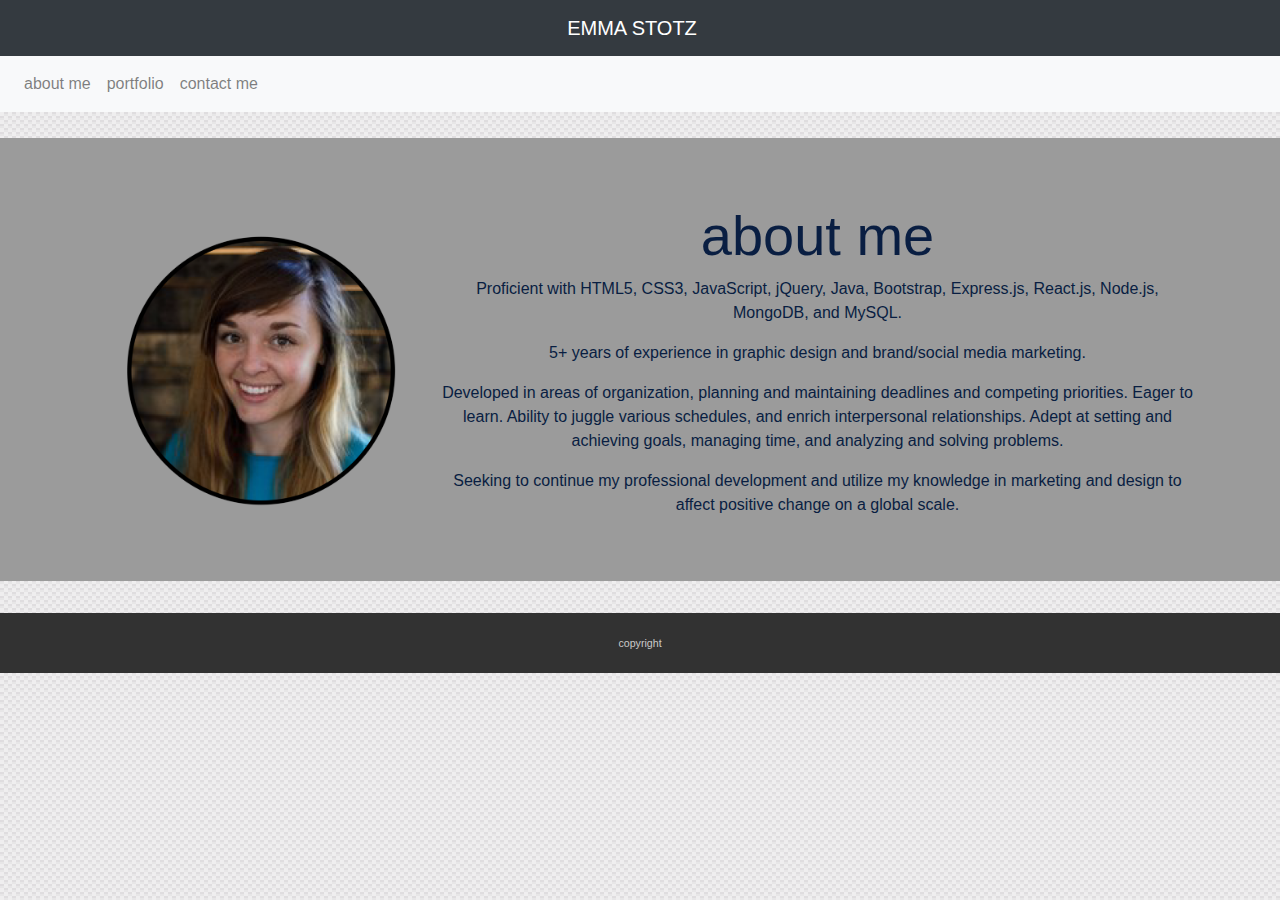
<file: index.html>
<!DOCTYPE html>
<html lang="en-us">
    <head>
        <meta charset="UTF-8">
        <title>Emma Stotz</title>
    
        <!-- jQuery CDN -->
        <script src="https://code.jquery.com/jquery-3.4.1.min.js"
        integrity="sha256-CSXorXvZcTkaix6Yvo6HppcZGetbYMGWSFlBw8HfCJo="
        crossorigin="anonymous"></script>
        
        <!-- Bootstrap CDN -->
        <link <link rel="stylesheet" href="https://stackpath.bootstrapcdn.com/bootstrap/4.3.1/css/bootstrap.min.css" integrity="sha384-ggOyR0iXCbMQv3Xipma34MD+dH/1fQ784/j6cY/iJTQUOhcWr7x9JvoRxT2MZw1T" crossorigin="anonymous">
        <script src="https://stackpath.bootstrapcdn.com/bootstrap/4.3.1/js/bootstrap.min.js" integrity="sha384-JjSmVgyd0p3pXB1rRibZUAYoIIy6OrQ6VrjIEaFf/nJGzIxFDsf4x0xIM+B07jRM" crossorigin="anonymous"></script>

        <!-- Personal style sheet -->
        <link rel="stylesheet" type="text/css" href="style.css">

        <!-- Google Fonts link -->
        <link href="https://fonts.googleapis.com/css?family=Amatic+SC|Josefin+Sans|Manjari|Montserrat|Oswald&display=swap" rel="stylesheet">
    </head>

    <body>
        <!-- Fluid Container 1 -->
        <div class="container-fluid1">
            
            <!-- Header -->
            <div class="row">
                <div class="col-sm-12">
                    <nav class="navbar navbar-expand-lg navbar-dark bg-dark justify-content-center">
                        <a class="navbar-brand" href="#">EMMA STOTZ</a>
                        <button class="navbar-toggler" type="button" data-toggle="collapse" data-target="#navbarNav" aria-controls="navbarNav" aria-expanded="false" aria-label="Toggle navigation">
                            <span class="navbar-toggler-icon"></span>
                        </button>
                    </nav>
                </div>
            </div>
            
            <!-- Nav Bar -->
            <div class="row">
                <div class="col-sm-12">
                    <nav class="navbar navbar-expand-lg navbar-light bg-light">
                        <div class="collapse navbar-collapse" id="navbarNav">
                            <ul class="navbar-nav">
                                <li class="nav-item">
                                    <a class="nav-link" href="index.html">about me</a>
                                </li>
                                <li class="nav-item">
                                    <a class="nav-link" href="portfolio.html">portfolio</a>
                                </li>
                                <li class="nav-item">
                                    <a class="nav-link" href="contact.html">contact me</a>
                                </li>
                            </ul>
                        </div>
                    </nav>
                </div>
            </div>
        </div>
        <!-- End Fluid Container 1 -->

        <!-- Regular Container -->
        <div class="container-index">
            
            <!-- About Me -->
            <div class="jumbotron jumbotron-fluid">
                <div class="container">
                    
                    <!-- Image -->
                    <div class="col-sm-4">
                        <a href="https://www.linkedin.com/in/emma-stotz/">
                            <img src="portfolio-picture.png" class="card-img" alt="photo of Emma Stotz">
                        </a>
                    </div>
                    
                    <!-- Text -->
                    <div class="about-text">
                        <h1 class="display-4">about me</h1>
                        <p class="card-text">Proficient with HTML5, CSS3, JavaScript, jQuery, Java, Bootstrap, Express.js, React.js, Node.js, MongoDB, and MySQL.</p>
                        <p class="card-text">5+ years of experience in graphic design and brand/social media marketing.</p>
                        <p class="card-text">Developed in areas of organization, planning and maintaining deadlines and competing priorities. Eager to learn. Ability to juggle various schedules, and enrich interpersonal relationships. Adept at setting and achieving goals, managing time, and analyzing and solving problems.</p>
                        <p class="card-text">Seeking to continue my professional development and utilize my knowledge in marketing and design to affect positive change on a global scale.</p>
                    </div>
                
                </div>
            </div>
            <!-- End About Me -->
        </div>
        <!-- End Regular Container -->

        <!-- Fluid Container 2 -->
        <div class="container-fluid2">
            <!-- Footer -->
            <div class="row">
                <div class="col-sm-12">
                    <footer>copyright</footer>
                </div>
            </div>
            <!-- End Footer -->
        </div>
        <!-- End Fluid Container 2 -->
    </body>
</html>
</file>
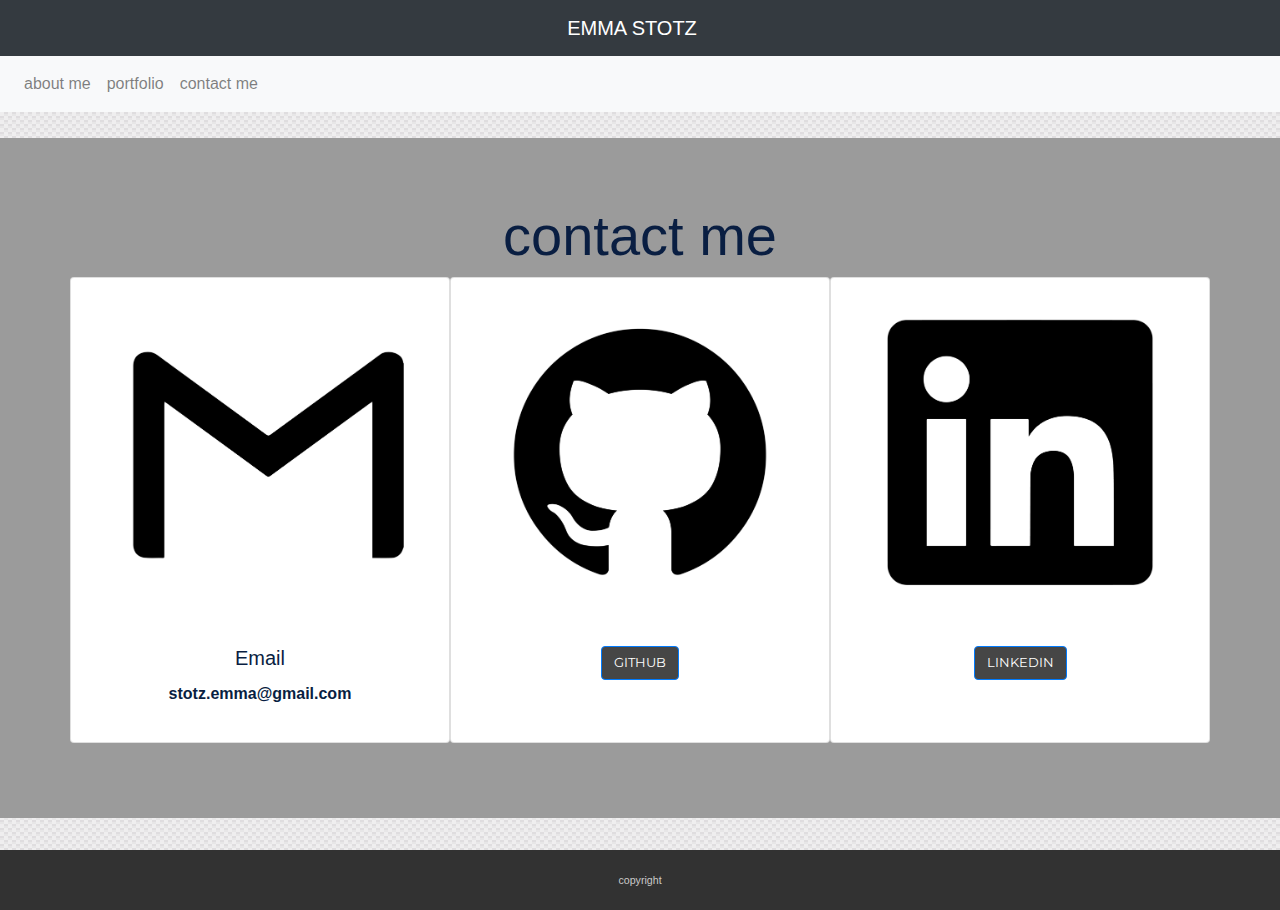
<file: contact.html>
<!DOCTYPE html>
<html lang="en-us">
    <head>
        <meta charset="UTF-8">
        <title>Emma Stotz</title>
    
        <!-- jQuery CDN -->
        <script src="https://code.jquery.com/jquery-3.4.1.min.js"
        integrity="sha256-CSXorXvZcTkaix6Yvo6HppcZGetbYMGWSFlBw8HfCJo="
        crossorigin="anonymous"></script>
        
        <!-- Bootstrap CDN -->
        <link <link rel="stylesheet" href="https://stackpath.bootstrapcdn.com/bootstrap/4.3.1/css/bootstrap.min.css" integrity="sha384-ggOyR0iXCbMQv3Xipma34MD+dH/1fQ784/j6cY/iJTQUOhcWr7x9JvoRxT2MZw1T" crossorigin="anonymous">
        <script src="https://stackpath.bootstrapcdn.com/bootstrap/4.3.1/js/bootstrap.min.js" integrity="sha384-JjSmVgyd0p3pXB1rRibZUAYoIIy6OrQ6VrjIEaFf/nJGzIxFDsf4x0xIM+B07jRM" crossorigin="anonymous"></script>

        <!-- Personal style sheet -->
        <link rel="stylesheet" type="text/css" href="style.css">

        <!-- Google Fonts link -->
        <link href="https://fonts.googleapis.com/css?family=Amatic+SC|Josefin+Sans|Manjari|Montserrat|Oswald&display=swap" rel="stylesheet">
    </head>

    <body>
        <!-- Fluid Container 1 -->
        <div class="container-fluid1">
            
            <!-- Header -->
            <div class="row">
                <div class="col-sm-12">
                    <nav class="navbar navbar-expand-lg navbar-dark bg-dark justify-content-center">
                        <a class="navbar-brand" href="#">EMMA STOTZ</a>
                        <button class="navbar-toggler" type="button" data-toggle="collapse" data-target="#navbarNav" aria-controls="navbarNav" aria-expanded="false" aria-label="Toggle navigation">
                            <span class="navbar-toggler-icon"></span>
                        </button>
                    </nav>
                </div>
            </div>
            
            <!-- Nav Bar -->
            <div class="row">
                <div class="col-sm-12">
                    <nav class="navbar navbar-expand-lg navbar-light bg-light">
                        <div class="collapse navbar-collapse" id="navbarNav">
                            <ul class="navbar-nav">
                                <li class="nav-item">
                                    <a class="nav-link" href="index.html">about me</a>
                                </li>
                                <li class="nav-item">
                                    <a class="nav-link" href="portfolio.html">portfolio</a>
                                </li>
                                <li class="nav-item">
                                    <a class="nav-link" href="contact.html">contact me</a>
                                </li>
                            </ul>
                        </div>
                    </nav>
                </div>
            </div>
        </div>
        <!-- End Fluid Container 1 -->
        
        <!-- Regular Container -->
        <div class="container-contact">
            <div class="jumbotron jumbotron-fluid">
                <div class="container">
                    <h1 class="display-4">contact me</h1>
                    <div class="row">
                        <div class="col-sm-12 col-md-6 col-lg-4 card" style="width: 18rem;">
                            <img src="assets/images/contact-icons-02.png" class="card-img-top" alt="Email">
                            <div class="card-body">
                                <h5 class="card-title">Email</h5>
                                <p><strong>stotz.emma@gmail.com</strong></p>
                            </div>
                        </div>
    
                        <div class="col-sm-12 col-md-6 col-lg-4 card" style="width: 18rem;">
                            <img src="assets/images/contact-icons-01.png" class="card-img-top" alt="Github">
                            <div class="card-body">
                                <a href="https://github.com/emmastotz" class="btn btn-primary">GITHUB</a>
                            </div>
                        </div>
    
                        <div class="col-sm-12 col-md-6 col-lg-4 card" style="width: 18rem;">
                            <img src="assets/images/contact-icons-03.png" class="card-img-top" alt="Replace the Space">
                            <div class="card-body">
                                <a href="https://www.linkedin.com/in/emma-stotz/" class="btn btn-primary">LINKEDIN</a>
                            </div>
                        </div>
                    </div>

                    
                    

                </div>
            </div>
        </div>
        <!-- End Regular Container -->
    
        <!-- Fluid Container 2 -->
        <div class="container-fluid2">
            <!-- Footer -->
            <div class="row">
                <div class="col-sm-12">
                    <footer>copyright</footer>
                </div>
            </div>
            <!-- End Footer -->
        </div>
        <!-- End Fluid Container 2 -->
    </body>
</html>
</file>
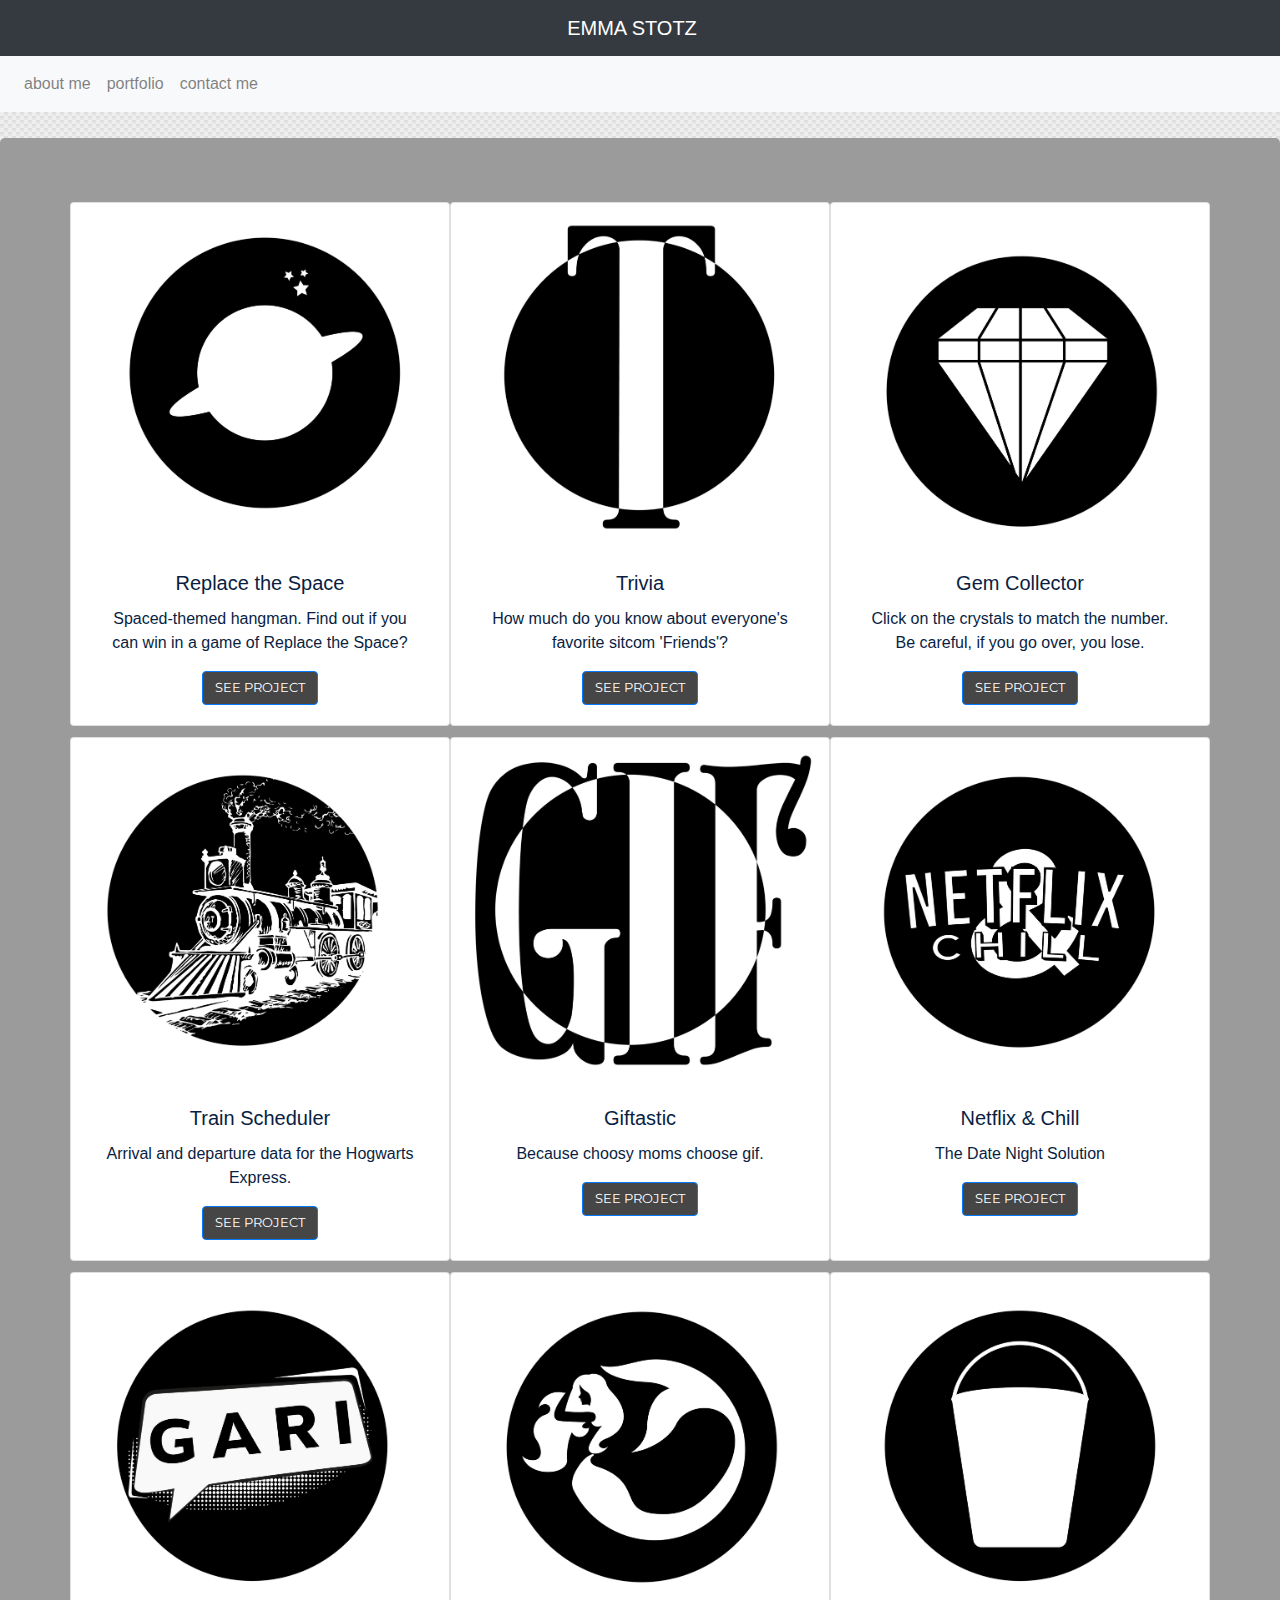
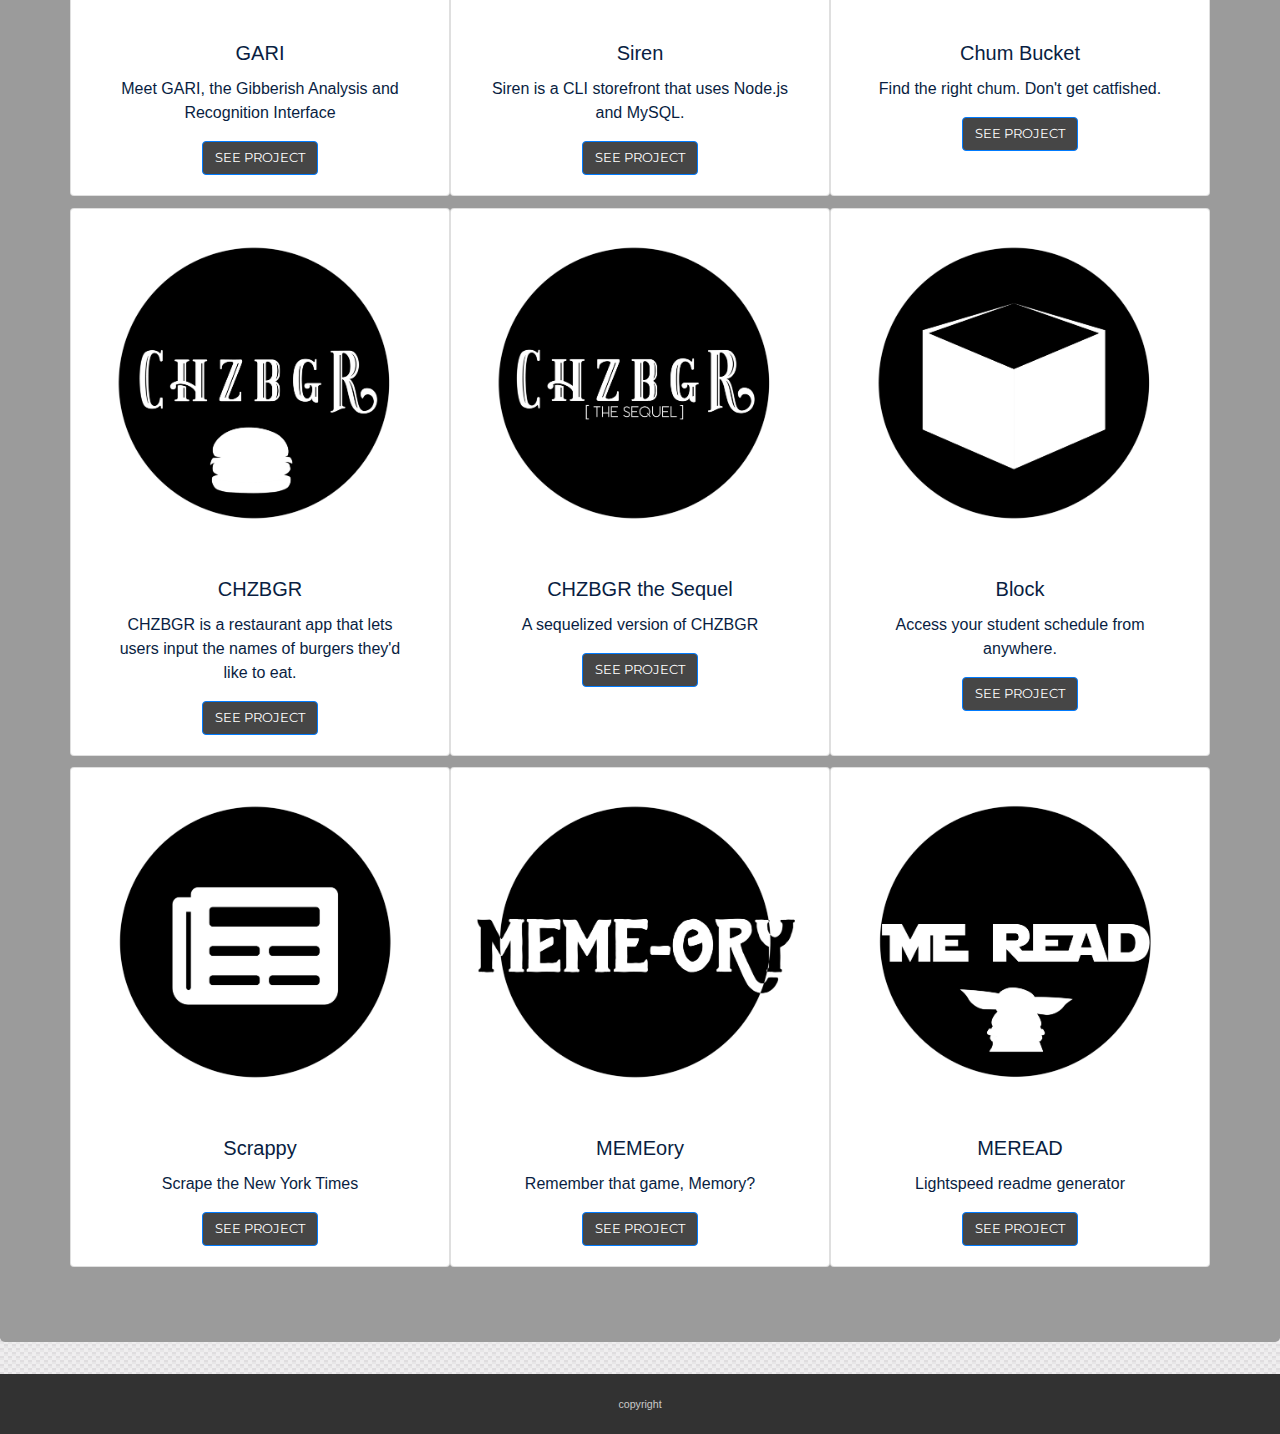
<file: portfolio.html>
<!DOCTYPE html>
<html lang="en-us">
  <head>
      <meta charset="UTF-8">
      <title>Emma Stotz</title>
  
      <!-- jQuery CDN -->
      <script src="https://code.jquery.com/jquery-3.4.1.min.js"
      integrity="sha256-CSXorXvZcTkaix6Yvo6HppcZGetbYMGWSFlBw8HfCJo="
      crossorigin="anonymous"></script>
      
      <!-- Bootstrap CDN -->
      <link <link rel="stylesheet" href="https://stackpath.bootstrapcdn.com/bootstrap/4.3.1/css/bootstrap.min.css" integrity="sha384-ggOyR0iXCbMQv3Xipma34MD+dH/1fQ784/j6cY/iJTQUOhcWr7x9JvoRxT2MZw1T" crossorigin="anonymous">
      <script src="https://stackpath.bootstrapcdn.com/bootstrap/4.3.1/js/bootstrap.min.js" integrity="sha384-JjSmVgyd0p3pXB1rRibZUAYoIIy6OrQ6VrjIEaFf/nJGzIxFDsf4x0xIM+B07jRM" crossorigin="anonymous"></script>

      <!-- Personal style sheet -->
      <link rel="stylesheet" type="text/css" href="style.css">

      <!-- Google Fonts link -->
      <link href="https://fonts.googleapis.com/css?family=Amatic+SC|Josefin+Sans|Manjari|Montserrat|Oswald&display=swap" rel="stylesheet">
  </head>

  <body>
    <!-- Fluid Container 1 -->
    <div class="container-fluid1">
        
      <!-- Header -->
      <div class="row">
        <div class="col-sm-12">
          <nav class="navbar navbar-expand-lg navbar-dark bg-dark justify-content-center">
            <a class="navbar-brand" href="#">EMMA STOTZ</a>
            <button class="navbar-toggler" type="button" data-toggle="collapse" data-target="#navbarNav" aria-controls="navbarNav" aria-expanded="false" aria-label="Toggle navigation">
              <span class="navbar-toggler-icon"></span>
            </button>
          </nav>
        </div>
      </div>
      
      <!-- Nav Bar -->
      <div class="row">
        <div class="col-sm-12">
          <nav class="navbar navbar-expand-lg navbar-light bg-light">
            <div class="collapse navbar-collapse" id="navbarNav">
              <ul class="navbar-nav">
                <li class="nav-item">
                  <a class="nav-link" href="index.html">about me</a>
                </li>
                <li class="nav-item">
                  <a class="nav-link" href="portfolio.html">portfolio</a>
                </li>
                <li class="nav-item">
                  <a class="nav-link" href="contact.html">contact me</a>
                </li>
              </ul>
            </div>
          </nav>
        </div>
      </div>
    </div>
  <!-- End Fluid Container 1 -->

  <!-- Regular Container -->
  <div class="container-portfolio">
    <div class="jumbotron">
      <div class="container">
              
        <!-- First Row -->
        <div class="row">
          
          <!-- Portfolio Card 1 -->
          <div class="col-sm-12 col-md-6 col-lg-4 card" style="width: 18rem;">
            <img src="assets/images/Portfolio-Icons_Hangman.png" class="card-img-top" alt="Replace the Space">
            <div class="card-body">
              <h5 class="card-title">Replace the Space</h5>
              <p class="card-text">Spaced-themed hangman. Find out if you can win in a game of Replace the Space?</p>
              <a href="https://emmastotz.github.io/replace-the-space/" class="btn btn-primary">SEE PROJECT</a>
            </div>
          </div>

          <!-- Portfolio Card 2 -->
          <div class="col-sm-12 col-md-6 col-lg-4 card" style="width: 18rem;">
            <img src="assets/images/Portfolio-Icons_Trivia.png" class="card-img-top" alt="Trivia">
            <div class="card-body">
              <h5 class="card-title">Trivia</h5>
              <p class="card-text">How much do you know about everyone's favorite sitcom 'Friends'?</p>
              <a href="https://emmastotz.github.io/trivia-game/" class="btn btn-primary">SEE PROJECT</a>
            </div>
          </div>
              
          <!-- Portfolio Card 3 -->
          <div class="col-sm-12 col-md-6 col-lg-4 card" style="width: 18rem;">
            <img src="assets/images/portfolio-icons_gem-collector.png" class="card-img-top" alt="Gem Collector">
            <div class="card-body">
              <h5 class="card-title">Gem Collector</h5>
              <p class="card-text">Click on the crystals to match the number. Be careful, if you go over, you lose.</p>
              <a href="https://emmastotz.github.io/crystal-collector/" class="btn btn-primary">SEE PROJECT</a>
            </div>
          </div>
                  
          <!-- Portfolio Card 4 -->
          <div class="col-sm-12 col-md-6 col-lg-4 card" style="width: 18rem;">
            <img src="assets/images/portfolio-icons_train-scheduler.png" class="card-img-top" alt="Train Scheduler">
            <div class="card-body">
              <h5 class="card-title">Train Scheduler</h5>
              <p class="card-text">Arrival and departure data for the Hogwarts Express.</p>
              <a href="https://emmastotz.github.io/train-scheduler/" class="btn btn-primary">SEE PROJECT</a>
            </div>
          </div>
      
          <!-- Portfolio Card 5 -->
          <div class="col-sm-12 col-md-6 col-lg-4 card" style="width: 18rem;">
            <img src="assets/images/portfolio-icons_GIF.png" class="card-img-top" alt="Giftastic">
            <div class="card-body">
              <h5 class="card-title">Giftastic</h5>
              <p class="card-text">Because choosy moms choose gif.</p>
              <a href="https://emmastotz.github.io/giftastic/" class="btn btn-primary">SEE PROJECT</a>
            </div>
          </div>
      
          <!-- Portfolio Card 6 -->
          <div class="col-sm-12 col-md-6 col-lg-4 card" style="width: 18rem;">
            <img src="assets/images/portfolio-icons_netflix-and-chill.png" class="card-img-top" alt="Date Night App">
            <div class="card-body">
              <h5 class="card-title">Netflix & Chill</h5>
              <p class="card-text">The Date Night Solution</p>
              <a href="https://emmastotz.github.io/netflix-and-chill/" class="btn btn-primary">SEE PROJECT</a>
            </div>
          </div>

          <!-- Portfolio Card 7 -->
          <div class="col-sm-12 col-md-6 col-lg-4 card" style="width: 18rem;">
            <img src="assets/images/portfolio-icons_gari.png" class="card-img-top" alt="GARI">
            <div class="card-body">
              <h5 class="card-title">GARI</h5>
              <p class="card-text">Meet GARI, the Gibberish Analysis and Recognition Interface</p>
              <a href="https://github.com/emmastotz/gari-node-app/" class="btn btn-primary">SEE PROJECT</a>
            </div>
          </div>

          <!-- Portfolio Card 8 -->
          <div class="col-sm-12 col-md-6 col-lg-4 card" style="width: 18rem;">
            <img src="assets/images/portfolio-icons_siren.png" class="card-img-top" alt="siren-logo">
            <div class="card-body">
              <h5 class="card-title">Siren</h5>
              <p class="card-text">Siren is a CLI storefront that uses Node.js and MySQL.</p>
              <a href="https://github.com/emmastotz/siren/" class="btn btn-primary">SEE PROJECT</a>
            </div>
          </div>

          <!-- Portfolio Card 9 -->
          <div class="col-sm-12 col-md-6 col-lg-4 card" style="width: 18rem;">
            <img src="assets/images/portfolio-icons_chum-bucket.png" class="card-img-top" alt="Chum Bucket Logo">
            <div class="card-body">
              <h5 class="card-title">Chum Bucket</h5>
              <p class="card-text">Find the right chum. Don't get catfished.</p>
              <a href="https://immense-wave-93212.herokuapp.com/" class="btn btn-primary">SEE PROJECT</a>
            </div>
          </div>

          <!-- Portfolio Card 10 -->
          <div class="col-sm-12 col-md-6 col-lg-4 card" style="width: 18rem;">
            <img src="assets/images/portfolio-icons_chzbgr.png" class="card-img-top" alt="CHZBGR Logo">
            <div class="card-body">
              <h5 class="card-title">CHZBGR</h5>
              <p class="card-text">CHZBGR is a restaurant app that lets users input the names of burgers they'd like to eat.</p>
              <a href="https://evil-ghoul-08418.herokuapp.com/" class="btn btn-primary">SEE PROJECT</a>
            </div>
          </div>

          <!-- Portfolio Card 11 -->
          <div class="col-sm-12 col-md-6 col-lg-4 card" style="width: 18rem;">
            <img src="assets/images/portfolio-icons_chzbgr-sequel.png" class="card-img-top" alt="CHZBGR Sequel Logo">
            <div class="card-body">
              <h5 class="card-title">CHZBGR the Sequel</h5>
              <p class="card-text">A sequelized version of CHZBGR</p>
              <a href="https://emmastotz.github.io/chzbgr-the-sequel/" class="btn btn-primary">SEE PROJECT</a>
            </div>
          </div>

          <!-- Portfolio Card 12 -->
          <div class="col-sm-12 col-md-6 col-lg-4 card" style="width: 18rem;">
            <img src="assets/images/portfolio-icons_block.png" class="card-img-top" alt="Block Logo">
            <div class="card-body">
              <h5 class="card-title">Block</h5>
              <p class="card-text">Access your student schedule from anywhere.</p>
              <a href="https://emmastotz.github.io/project-2/" class="btn btn-primary">SEE PROJECT</a>
            </div>
          </div>

          <!-- Portfolio Card 13 -->
          <div class="col-sm-12 col-md-6 col-lg-4 card" style="width: 18rem;">
            <img src="assets/images/portfolio-icons_scrappy.png" class="card-img-top" alt="Scrappy Logo">
            <div class="card-body">
              <h5 class="card-title">Scrappy</h5>
              <p class="card-text">Scrape the New York Times</p>
              <a href="https://floating-garden-71743.herokuapp.com/" class="btn btn-primary">SEE PROJECT</a>
            </div>
          </div>

          <!-- Portfolio Card 14 -->
          <div class="col-sm-12 col-md-6 col-lg-4 card" style="width: 18rem;">
            <img src="assets/images/portfolio-icons_memeory.png" class="card-img-top" alt="Memeory">
            <div class="card-body">
              <h5 class="card-title">MEMEory</h5>
              <p class="card-text">Remember that game, Memory?</p>
              <a href="https://emmastotz.github.io/MEMEory/" class="btn btn-primary">SEE PROJECT</a>
            </div>
          </div>

          <!-- Portfolio Card 15 -->
          <div class="col-sm-12 col-md-6 col-lg-4 card" style="width: 18rem;">
            <img src="assets/images/portfolio-icons_meread.png" class="card-img-top" alt="MeRead Logo">
            <div class="card-body">
              <h5 class="card-title">MEREAD</h5>
              <p class="card-text">Lightspeed readme generator</p>
              <a href="https://emmastotz.github.io/meread/" class="btn btn-primary">SEE PROJECT</a>
            </div>
          </div>
                  
        </div>

      </div>
    </div>
  </div>
  <!-- End Regular Container -->

    <!-- Fluid Container 2 -->
    <div class="container-fluid2">
        <!-- Footer -->
        <div class="row">
            <div class="col-sm-12">
                <footer>copyright</footer>
            </div>
        </div>
        <!-- End Footer -->
    </div>
    <!-- End Fluid Container 2 -->
  
  </body>
</html>
</file>
<file: style.css>
body {
  background-image: url(white-carbon.png);
  background-repeat: repeat;
  color: #091E42;
}

h1 {
  text-align: center;
}

li {
  text-align: center;
}

img{
  float: left;
}

div.jumbotron {
  background-color: rgb(155, 155, 155);
  margin-top: 2%;
}

/* Portfolio Cards */
p.card-text {
  text-align: center;
}

h5 {
  text-align: center;
}

a.btn {
  background-color: rgb(70, 70, 70);
  font-family: 'Montserrat', sans-serif;
  font-size: 10pt;
  align-content: center;
  outline-color: black;
}

/* Psuedo-Classes for Buttons */
a.btn:link {
  color: rgb(255, 255, 255);
}

a.btn:visited {
  color: rgb(255, 255, 255);
}

a.btn:hover {
  color: black;
}

a.btn:active {
  color: black;
}

/* Footer */
footer {
  text-align: center;
  font-size: 8pt;
  color: rgb(201, 201, 201);
  background-color: rgb(50, 50, 50);
  padding: 22px;
  position: sticky;
  bottom: 0;
  left: 0;
  width: 100%;
}

h6 {
  text-align: center;
}

.card {
  margin-bottom: 1%;
  text-align: center;
}
</file>
